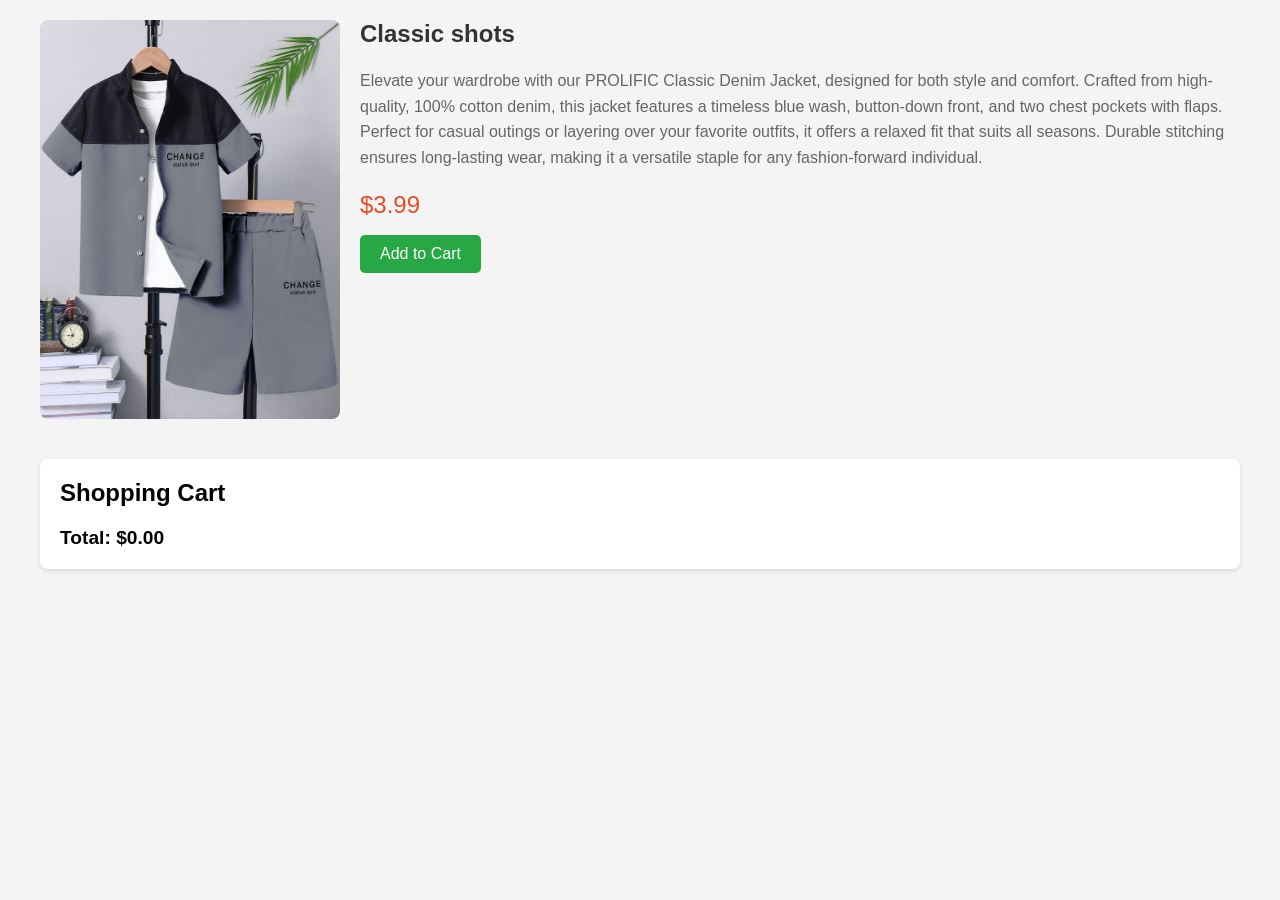
<file: products.html>
<!DOCTYPE html>
<html lang="en">
<head>
  <meta charset="UTF-8">
  <meta name="viewport" content="width=device-width, initial-scale=1.0">
  <title>products Store</title>
  <style>
    body {
      font-family: Arial, sans-serif;
      margin: 0;
      padding: 20px;
      background-color: #f4f4f4;
    }
    .container {
      max-width: 1200px;
      margin: 0 auto;
    }
    .product-section {
      display: flex;
      gap: 20px;
      margin-bottom: 40px;
    }
    .product-image {
      max-width: 300px;
      border-radius: 8px;
    }
    .product-details {
      flex: 1;
    }
    .product-details h2 {
      margin-top: 0;
      color: #333;
    }
    .product-details p {
      color: #666;
      line-height: 1.6;
    }
    .product-details .price {
      font-size: 1.5em;
      color: #e44d26;
      margin: 10px 0;
    }
    .product-details button {
      background-color: #28a745;
      color: white;
      padding: 10px 20px;
      border: none;
      border-radius: 5px;
      cursor: pointer;
      font-size: 1em;
    }
    .product-details button:hover {
      background-color: #218838;
    }
    .cart-section {
      background-color: white;
      padding: 20px;
      border-radius: 8px;
      box-shadow: 0 2px 5px rgba(0,0,0,0.1);
    }
    .cart-section h2 {
      margin-top: 0;
    }
    .cart-item {
      display: flex;
      justify-content: space-between;
      align-items: center;
      padding: 10px 0;
      border-bottom: 1px solid #ddd;
    }
    .cart-item:last-child {
      border-bottom: none;
    }
    .cart-item span {
      flex: 1;
    }
    .cart-item button {
      background-color: #dc3545;
      color: white;
      border: none;
      padding: 5px 10px;
      border-radius: 5px;
      cursor: pointer;
    }
    .cart-item button:hover {
      background-color: #c82333;
    }
    .cart-total {
      font-weight: bold;
      margin-top: 20px;
      font-size: 1.2em;
    }
    @media (max-width: 768px) {
      .product-section {
        flex-direction: column;
      }
      .product-image {
        max-width: 100%;
      }
    }
  </style>
</head>
<body>
  <div class="container">
    <!-- Product Description -->
    <div class="product-section">
      <img src="images/p15.jpg" alt="Classic Denim Jacket" class="product-image">
      <div class="product-details">
        <h2>Classic shots</h2>
        <p>
          Elevate your wardrobe with our PROLIFIC Classic Denim Jacket, 
          designed for both style and comfort. Crafted from high-quality,
           100% cotton denim, this jacket features a timeless blue wash,
            button-down front, and two chest pockets with flaps.
             Perfect for casual outings or layering over your favorite 
             outfits, it offers a relaxed fit that suits all seasons. 
             Durable stitching ensures long-lasting wear, making it a
              versatile staple for any fashion-forward individual.
        </p>
        <p class="price">$3.99</p>
        <button onclick="addToCart('Classic shots', 3.99)">Add to Cart</button>
      </div>
    </div>

    <!-- Shopping Cart -->
    <div class="cart-section">
      <h2>Shopping Cart</h2>
      <div id="cart-items"></div>
      <div class="cart-total" id="cart-total">Total: ksh0.00</div>
    </div>
  </div>

  <script>
    // Initialize cart from localStorage or create an empty array
    let cart = JSON.parse(localStorage.getItem('cart')) || [];

    // Function to save cart to localStorage
    function saveCart() {
      localStorage.setItem('cart', JSON.stringify(cart));
    }

    // Function to add item to cart
    function addToCart(name, price) {
      const existingItem = cart.find(item => item.name === name);
      if (existingItem) {
        existingItem.quantity += 1;
      } else {
        cart.push({ name, price, quantity: 1 });
      }
      saveCart();
      renderCart();
    }

    // Function to remove item from cart
    function removeFromCart(name) {
      cart = cart.filter(item => item.name !== name);
      saveCart();
      renderCart();
    }

    // Function to update item quantity
    function updateQuantity(name, quantity) {
      const item = cart.find(item => item.name === name);
      if (item) {
        item.quantity = parseInt(quantity);
        if (item.quantity <= 0) {
          removeFromCart(name);
        } else {
          saveCart();
          renderCart();
        }
      }
    }

    // Function to render cart
    function renderCart() {
      const cartItems = document.getElementById('cart-items');
      const cartTotal = document.getElementById('cart-total');
      cartItems.innerHTML = '';

      let total = 0;
      cart.forEach(item => {
        total += item.price * item.quantity;
        const itemElement = document.createElement('div');
        itemElement.className = 'cart-item';
        itemElement.innerHTML = `
          <span>${item.name}</span>
          <span>$${item.price.toFixed(2)}</span>
          <span>
            <input type="number" value="${item.quantity}" min="0" onchange="updateQuantity('${item.name}', this.value)">
          </span>
          <button onclick="removeFromCart('${item.name}')">Remove</button>
        `;
        cartItems.appendChild(itemElement);
      });

      cartTotal.textContent = `Total: $${total.toFixed(2)}`;
    }

    // Render cart on page load
    renderCart();
  </script>
</body>
</html>
</file>
